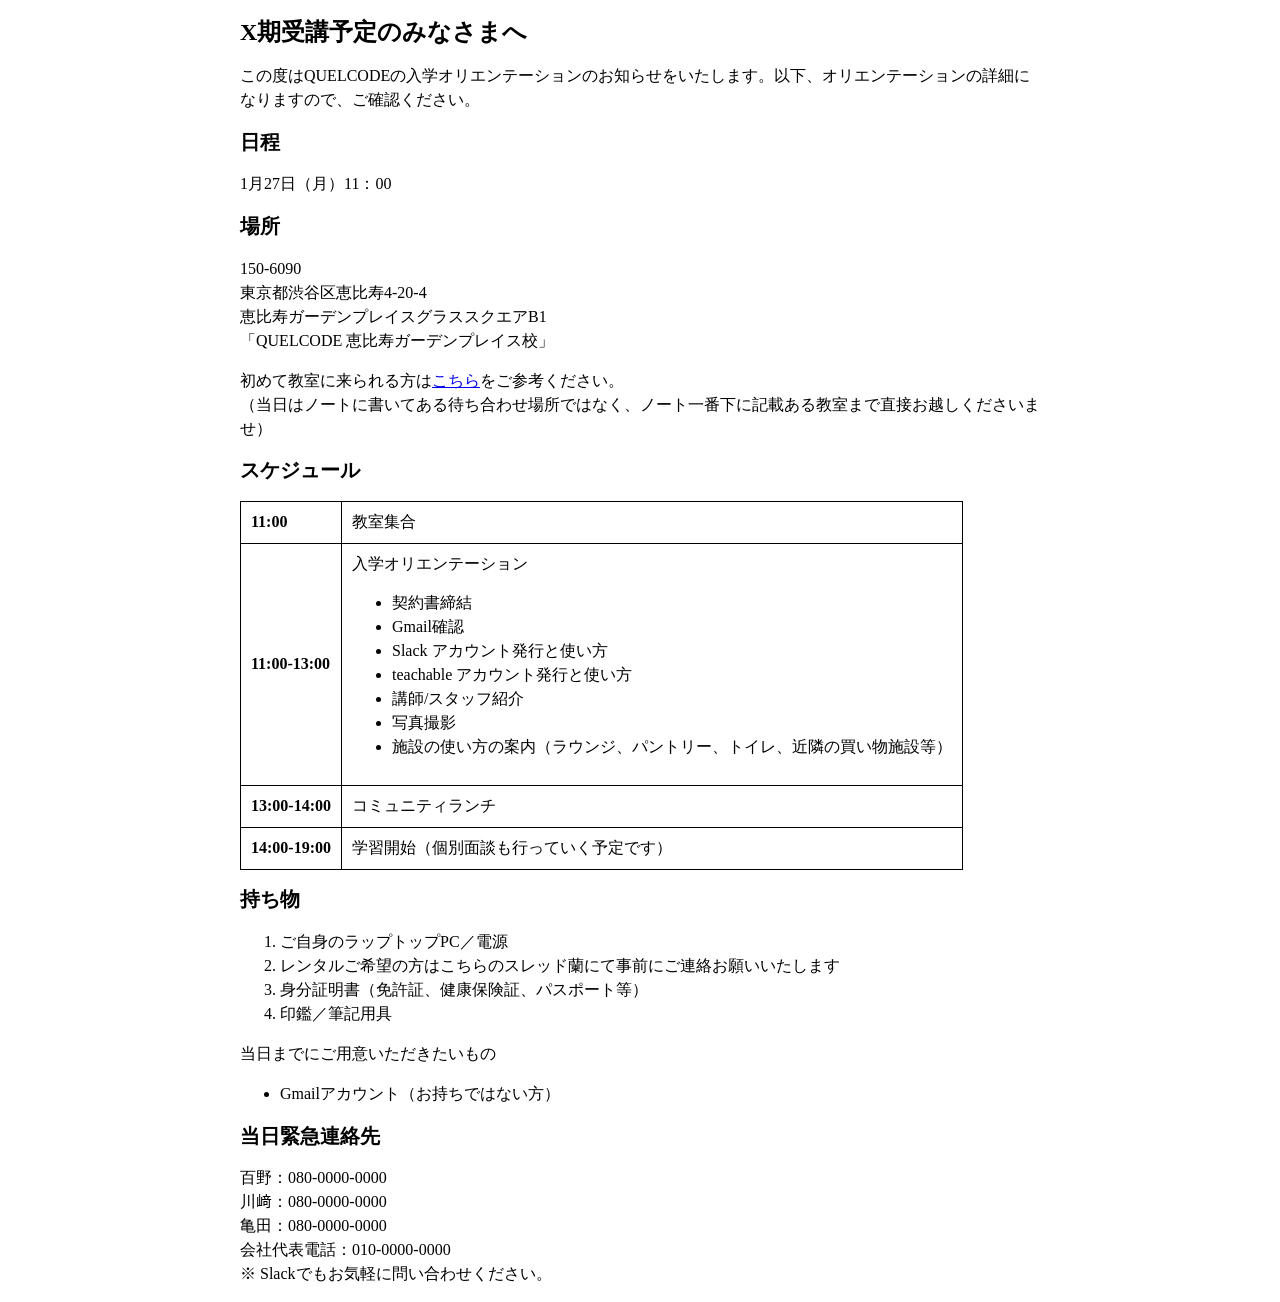
<file: markup_task_02.html>
<!DOCTYPE html>
<html lang="ja">
<head>
    <meta charset="UTF-8">
    <meta name="viewport" content="width=device-width, initial-scale=1.0">
    <meta http-equiv="X-UA-Compatible" content="ie=edge">
    <title>練習課題2</title>
    <style>
        body {
          max-width: 800px;
          margin: 0 auto;
        }
        h1 {
          font-size: 24px;
        }
        h2 {
          font-size: 20px;
        }
        p,ul,ol{
          font-size: 16px;
        }
        p,li{
          line-height: 1.5;
        }
        table{
          border-collapse: collapse;
        }
        th,td{
          border: solid 1px;
          padding: 10px;
        }
    </style>
</head>

<body>
    <div class="message">
        <h1>X期受講予定のみなさまへ</h1>
        <p>この度はQUELCODEの入学オリエンテーションのお知らせをいたします。以下、オリエンテーションの詳細になりますので、ご確認ください。</p>
    </div>
    <div class="date">
        <h2>日程</h2>
        <p>1月27日（月）11：00</p>
    </div>
    <div class="place">
        <h2>場所</h2>
        <p>150-6090<br>
            東京都渋谷区恵比寿4-20-4<br>
            恵比寿ガーデンプレイスグラススクエアB1<br>
            「QUELCODE 恵比寿ガーデンプレイス校」
        </p>
        <p>初めて教室に来られる方は<a href="#">こちら</a>をご参考ください。<br>
            （当日はノートに書いてある待ち合わせ場所ではなく、ノート一番下に記載ある教室まで直接お越しくださいませ）
        </p>
    </div>
    <div class="schedule">
        <h2>スケジュール</h2>
        <table>
            <tr>
                <td><b>11:00</b></td>
                <td>教室集合</td>
            </tr>
            <tr>
                <td><b>11:00-13:00</b></td>
                <td>
                    入学オリエンテーション
                    <ul>
                        <li>契約書締結</li>
                        <li>Gmail確認</li>
                        <li>Slack アカウント発行と使い方</li>
                        <li>teachable アカウント発行と使い方</li>
                        <li>講師/スタッフ紹介</li>
                        <li>写真撮影</li>
                        <li>施設の使い方の案内（ラウンジ、パントリー、トイレ、近隣の買い物施設等）</li>
                    </ul>
                </td>
            </tr>
            <tr>
                <td><b>13:00-14:00</b></td>
                <td>コミュニティランチ</td>
            </tr>
            <tr>
                <td><b>14:00-19:00</b></td>
                <td>学習開始（個別面談も行っていく予定です）</td>
            </tr>
        </table>
    </div>
    <div class="belongings">
        <h2>持ち物</h2>
        <ol>
            <li>ご自身のラップトップPC／電源</li>
            <li>レンタルご希望の方はこちらのスレッド蘭にて事前にご連絡お願いいたします</li>
            <li>身分証明書（免許証、健康保険証、パスポート等）</li>
            <li>印鑑／筆記用具</li>
        </ol>
        <p>当日までにご用意いただきたいもの</p>
        <ul>
            <li>Gmailアカウント（お持ちではない方）</li>
        </ul>
    </div>
    <div class="contact">
        <h2>当日緊急連絡先</h2>
        <p>
            百野：080-0000-0000<br>
            川﨑：080-0000-0000<br>
            ⻲田：080-0000-0000<br>
            会社代表電話：010-0000-0000<br>
            ※ Slackでもお気軽に問い合わせください。
        </p>
    </div>
</body>
</html>
</file>
